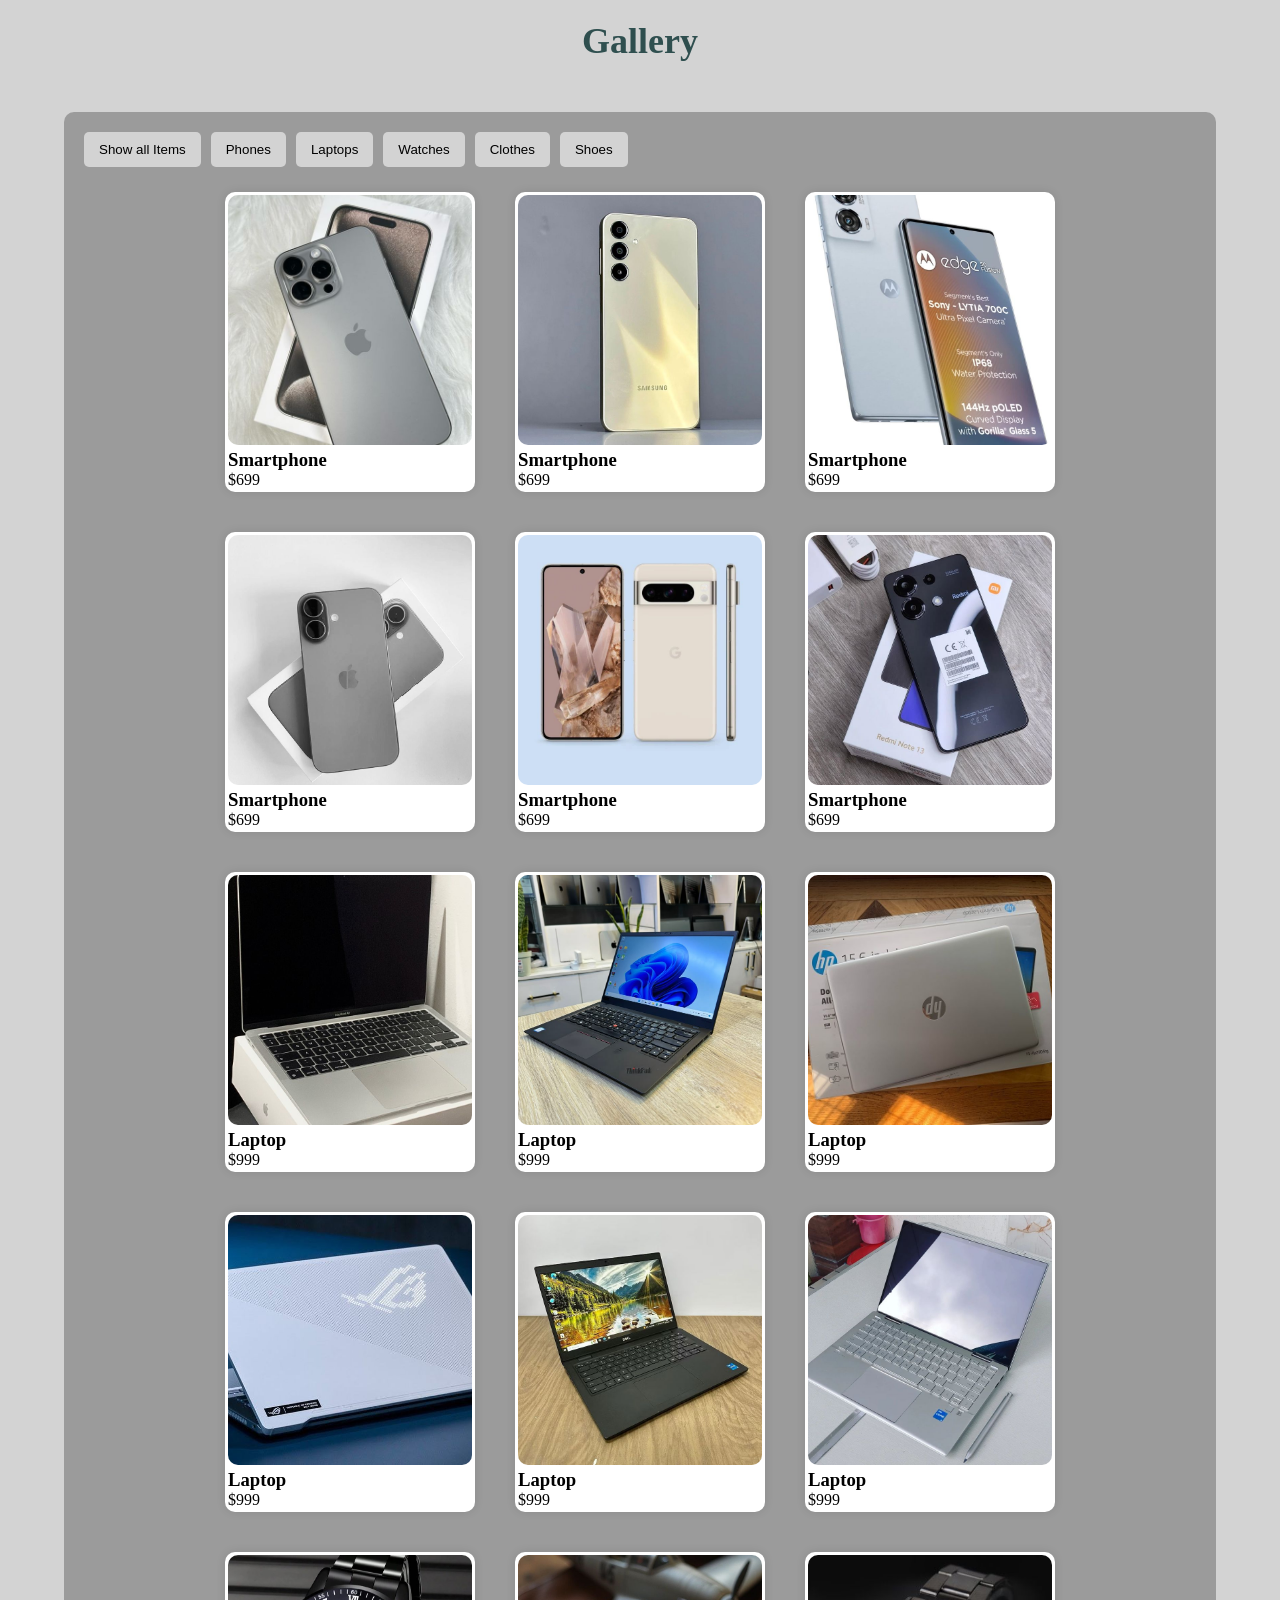
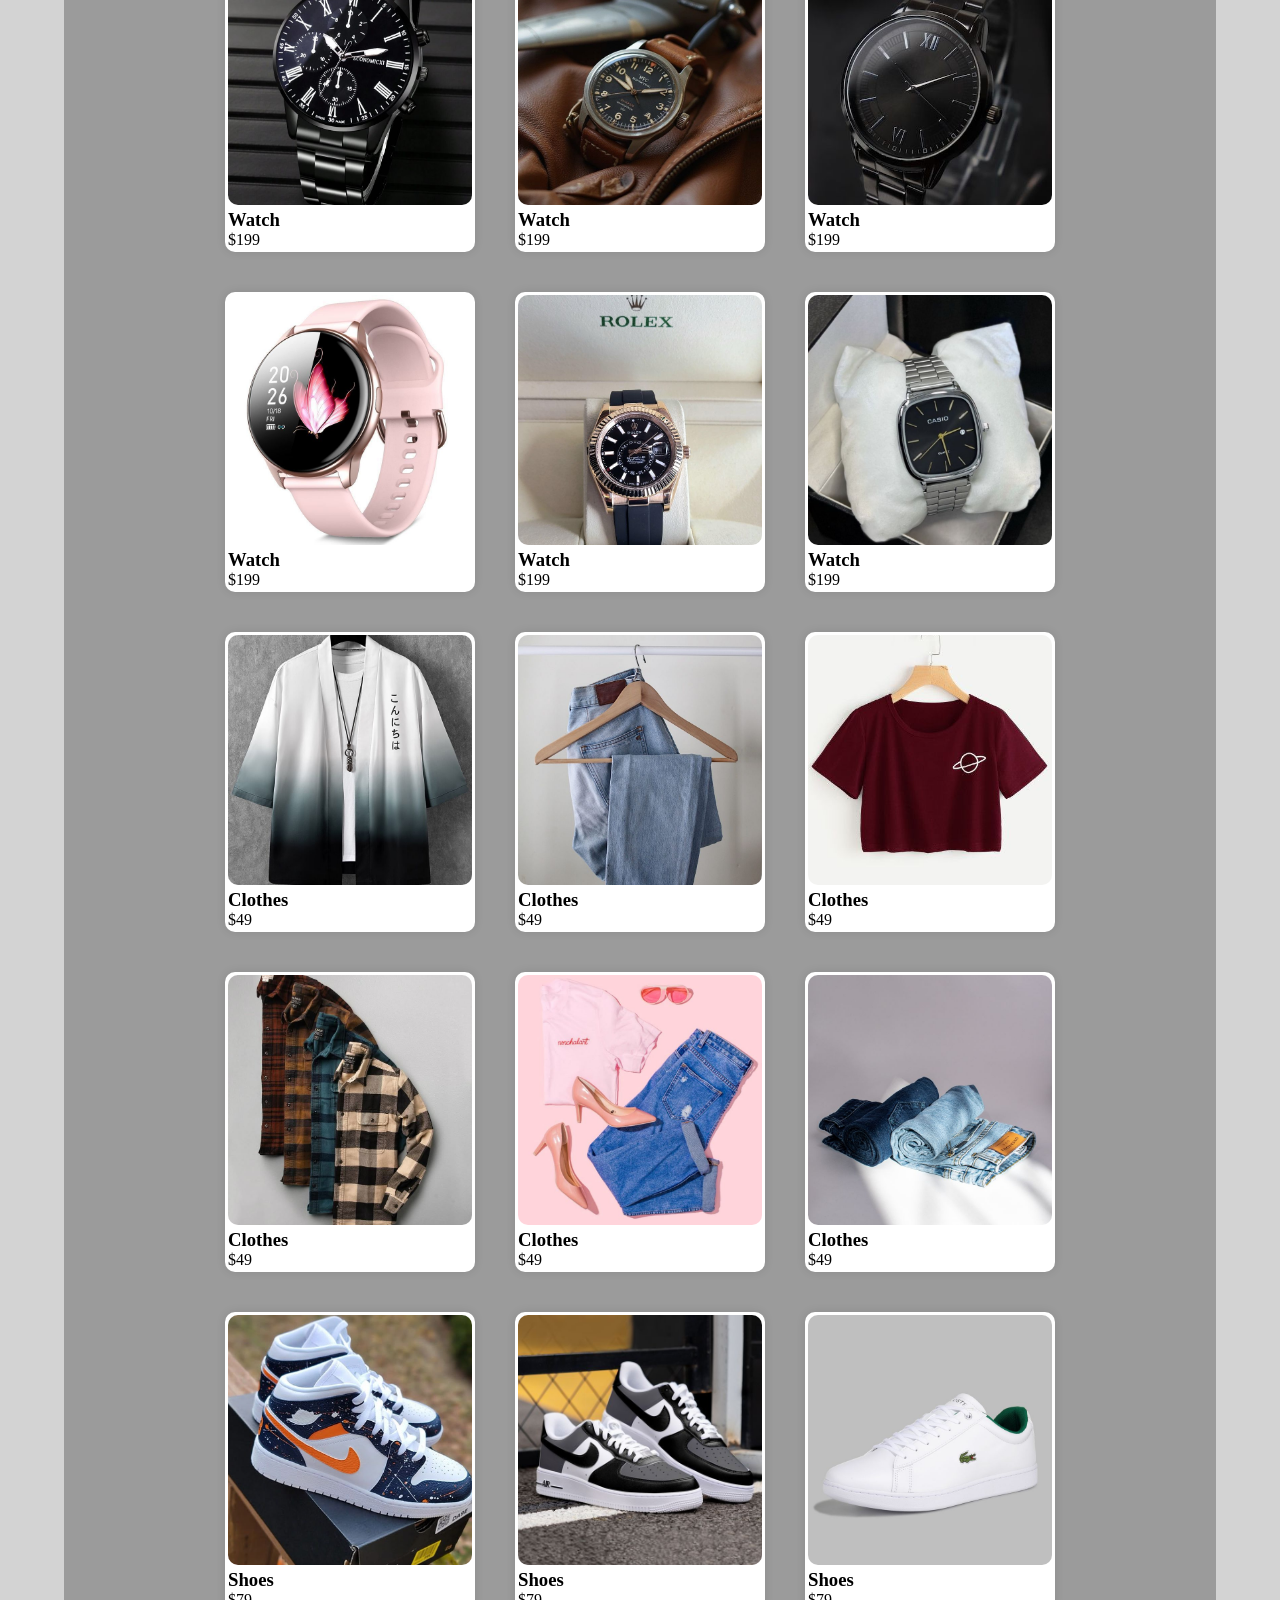
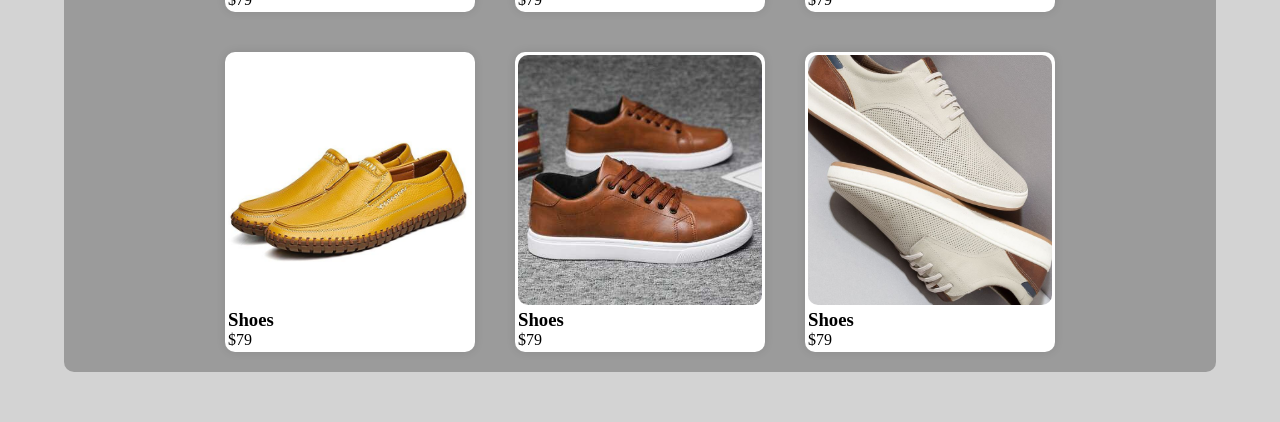
<file: frontend/index.html>
<!DOCTYPE html>
<html lang="en">

<head>
    <meta charset="UTF-8">
    <meta name="viewport" content="width=device-width, initial-scale=1.0">
    <title>Document</title>
    <link rel="stylesheet" href="style.css">
</head>

<body>
    <h1>Gallery</h1>
    <div class="container">
        <div class="filter-buttons">
            <button data-name="all">Show all Items</button>
            <button data-name="phones">Phones</button>
            <button data-name="laptops">Laptops</button>
            <button data-name="watches">Watches</button>
            <button data-name="clothes">Clothes</button>
            <button data-name="shoes">Shoes</button>
        </div>

        <div class="filter-cards">
            <div class="card" data-name="phones">
                <img src="img/phone-01.jpg" alt="Phone">
                <div class="card-body">
                    <h3 class="card-title">Smartphone</h3>
                    <p class="card-text">$699</p>
                </div>
            </div>
            <div class="card" data-name="phones">
                <img src="img/phone-02.jpg" alt="Phone">
                <div class="card-body">
                    <h3 class="card-title">Smartphone</h3>
                    <p class="card-text">$699</p>
                </div>
            </div>
            <div class="card" data-name="phones">
                <img src="img/phone-03.jpg" alt="Phone">
                <div class="card-body">
                    <h3 class="card-title">Smartphone</h3>
                    <p class="card-text">$699</p>
                </div>
            </div>
            <div class="card" data-name="phones">
                <img src="img/phone-04.jpg" alt="Phone">
                <div class="card-body">
                    <h3 class="card-title">Smartphone</h3>
                    <p class="card-text">$699</p>
                </div>
            </div>
            <div class="card" data-name="phones">
                <img src="img/phone-05.jpg" alt="Phone">
                <div class="card-body">
                    <h3 class="card-title">Smartphone</h3>
                    <p class="card-text">$699</p>
                </div>
            </div>
            <div class="card" data-name="phones">
                <img src="img/phone-06.jpg" alt="Phone">
                <div class="card-body">
                    <h3 class="card-title">Smartphone</h3>
                    <p class="card-text">$699</p>
                </div>
            </div>

            <div class="card" data-name="laptops">
                <img src="img/laptop-01.jpg" alt="Laptop">
                <div class="card-body">
                    <h3 class="card-title">Laptop</h3>
                    <p class="card-text">$999</p>
                </div>
            </div>
            <div class="card" data-name="laptops">
                <img src="img/laptop-02.jpg" alt="Laptop">
                <div class="card-body">
                    <h3 class="card-title">Laptop</h3>
                    <p class="card-text">$999</p>
                </div>
            </div>
            <div class="card" data-name="laptops">
                <img src="img/laptop-03.jpg" alt="Laptop">
                <div class="card-body">
                    <h3 class="card-title">Laptop</h3>
                    <p class="card-text">$999</p>
                </div>
            </div>
            <div class="card" data-name="laptops">
                <img src="img/laptop-04.jpg" alt="Laptop">
                <div class="card-body">
                    <h3 class="card-title">Laptop</h3>
                    <p class="card-text">$999</p>
                </div>
            </div>
            <div class="card" data-name="laptops">
                <img src="img/laptop-05.jpg" alt="Laptop">
                <div class="card-body">
                    <h3 class="card-title">Laptop</h3>
                    <p class="card-text">$999</p>
                </div>
            </div>
            <div class="card" data-name="laptops">
                <img src="img/laptop-06.jpg" alt="Laptop">
                <div class="card-body">
                    <h3 class="card-title">Laptop</h3>
                    <p class="card-text">$999</p>
                </div>
            </div>

            <div class="card" data-name="watches">
                <img src="img/watch-01.jpg" alt="Watch">
                <div class="card-body">
                    <h3 class="card-title">Watch</h3>
                    <p class="card-text">$199</p>
                </div>
            </div>
            <div class="card" data-name="watches">
                <img src="img/watch-02.jpg" alt="Watch">
                <div class="card-body">
                    <h3 class="card-title">Watch</h3>
                    <p class="card-text">$199</p>
                </div>
            </div>
            <div class="card" data-name="watches">
                <img src="img/watch-03.jpg" alt="Watch">
                <div class="card-body">
                    <h3 class="card-title">Watch</h3>
                    <p class="card-text">$199</p>
                </div>
            </div>
            <div class="card" data-name="watches">
                <img src="img/watch-04.jpg" alt="Watch">
                <div class="card-body">
                    <h3 class="card-title">Watch</h3>
                    <p class="card-text">$199</p>
                </div>
            </div>
            <div class="card" data-name="watches">
                <img src="img/watch-05.jpg" alt="Watch">
                <div class="card-body">
                    <h3 class="card-title">Watch</h3>
                    <p class="card-text">$199</p>
                </div>
            </div>
            <div class="card" data-name="watches">
                <img src="img/watch-06.jpg" alt="Watch">
                <div class="card-body">
                    <h3 class="card-title">Watch</h3>
                    <p class="card-text">$199</p>
                </div>
            </div>

            <div class="card" data-name="clothes">
                <img src="img/clothes-01.jpg" alt="Clothes">
                <div class="card-body">
                    <h3 class="card-title">Clothes</h3>
                    <p class="card-text">$49</p>
                </div>
            </div>
            <div class="card" data-name="clothes">
                <img src="img/clothes-02.jpg" alt="Clothes">
                <div class="card-body">
                    <h3 class="card-title">Clothes</h3>
                    <p class="card-text">$49</p>
                </div>
            </div>
            <div class="card" data-name="clothes">
                <img src="img/clothes-03.jpg" alt="Clothes">
                <div class="card-body">
                    <h3 class="card-title">Clothes</h3>
                    <p class="card-text">$49</p>
                </div>
            </div>
            <div class="card" data-name="clothes">
                <img src="img/clothes-04.jpg" alt="Clothes">
                <div class="card-body">
                    <h3 class="card-title">Clothes</h3>
                    <p class="card-text">$49</p>
                </div>
            </div>
            <div class="card" data-name="clothes">
                <img src="img/clothes-05.jpg" alt="Clothes">
                <div class="card-body">
                    <h3 class="card-title">Clothes</h3>
                    <p class="card-text">$49</p>
                </div>
            </div>
            <div class="card" data-name="clothes">
                <img src="img/clothes-06.jpg" alt="Clothes">
                <div class="card-body">
                    <h3 class="card-title">Clothes</h3>
                    <p class="card-text">$49</p>
                </div>
            </div>

            <div class="card" data-name="shoes">
                <img src="img/shoes-01.jpg" alt="Shoes">
                <div class="card-body">
                    <h3 class="card-title">Shoes</h3>
                    <p class="card-text">$79</p>
                </div>
            </div>
            <div class="card" data-name="shoes">
                <img src="img/shoes-02.jpg" alt="Shoes">
                <div class="card-body">
                    <h3 class="card-title">Shoes</h3>
                    <p class="card-text">$79</p>
                </div>
            </div>
            <div class="card" data-name="shoes">
                <img src="img/shoes-03.jpg" alt="Shoes">
                <div class="card-body">
                    <h3 class="card-title">Shoes</h3>
                    <p class="card-text">$79</p>
                </div>
            </div>
            <div class="card" data-name="shoes">
                <img src="img/shoes-04.jpg" alt="Shoes">
                <div class="card-body">
                    <h3 class="card-title">Shoes</h3>
                    <p class="card-text">$79</p>
                </div>
            </div>
            <div class="card" data-name="shoes">
                <img src="img/shoes-05.jpg" alt="Shoes">
                <div class="card-body">
                    <h3 class="card-title">Shoes</h3>
                    <p class="card-text">$79</p>
                </div>
            </div>
            <div class="card" data-name="shoes">
                <img src="img/shoes-06.jpg" alt="Shoes">
                <div class="card-body">
                    <h3 class="card-title">Shoes</h3>
                    <p class="card-text">$79</p>
                </div>
            </div>
        </div>
    </div>

    <script src="script.js"></script>
</body>

</html>
</file>
<file: frontend/style.css>
* {
    margin: 0;
    padding: 0;
    box-sizing: border-box;
}

body {
    background-color: lightgray;
}

h1 {
    text-align: center;
    margin-top: 20px;
    font-size: 36px;
    color: darkslategray;
}

.container {
    max-width: 1200px;
    width: 90%;
    margin: 50px auto;
    padding: 20px;
    background-color: rgba(128, 128, 128, 0.671);
    border-radius: 10px;

}

.filter-buttons {
    display: flex;
    flex-wrap: wrap;
    gap: 10px;

}

.filter-buttons button {
    padding: 10px 15px;
    border: none;
    border-radius: 5px;
    background-color: lightgray;
    cursor: pointer;
}

.filter-buttons button:hover {
    background-color: gray;
}

.filter-buttons button.active {
    background-color: rgb(100, 99, 99);
    color: white;
}

.filter-cards {
    display: flex;
    margin-top: 25px;
    gap: 40px;
    flex-wrap: wrap;
    justify-content: center;
}

.card {
    flex-basis: 250px;
    background-color: #fff;
    padding: 3px;
    border-radius: 10px;
    box-shadow: 0 0 10px rgba(0, 0, 0, 0.1);
    transition: transform 0.3s ease;
    cursor: pointer;
    font-size: 16px;
}

.card:hover {
    transform: translateY(-5px);
    box-shadow: 0 5px 15px rgba(0, 0, 0, 0.2);
}

.card img {
    width: 100%;
    height: 250px;
    border-radius: 10px;
    object-fit: cover;
}

.card .title {
    padding: 10px;
    text-align: center;
    font-weight: bold;
}

.hide {
    display: none;
}

.card .text {
    padding: 0 10px 10px 10px;
    text-align: justify;
    font-size: 14px;
    color: #555;
}

@media (max-width: 768px) {
    .card {
        flex-basis: 100%;
    }

}
</file>
